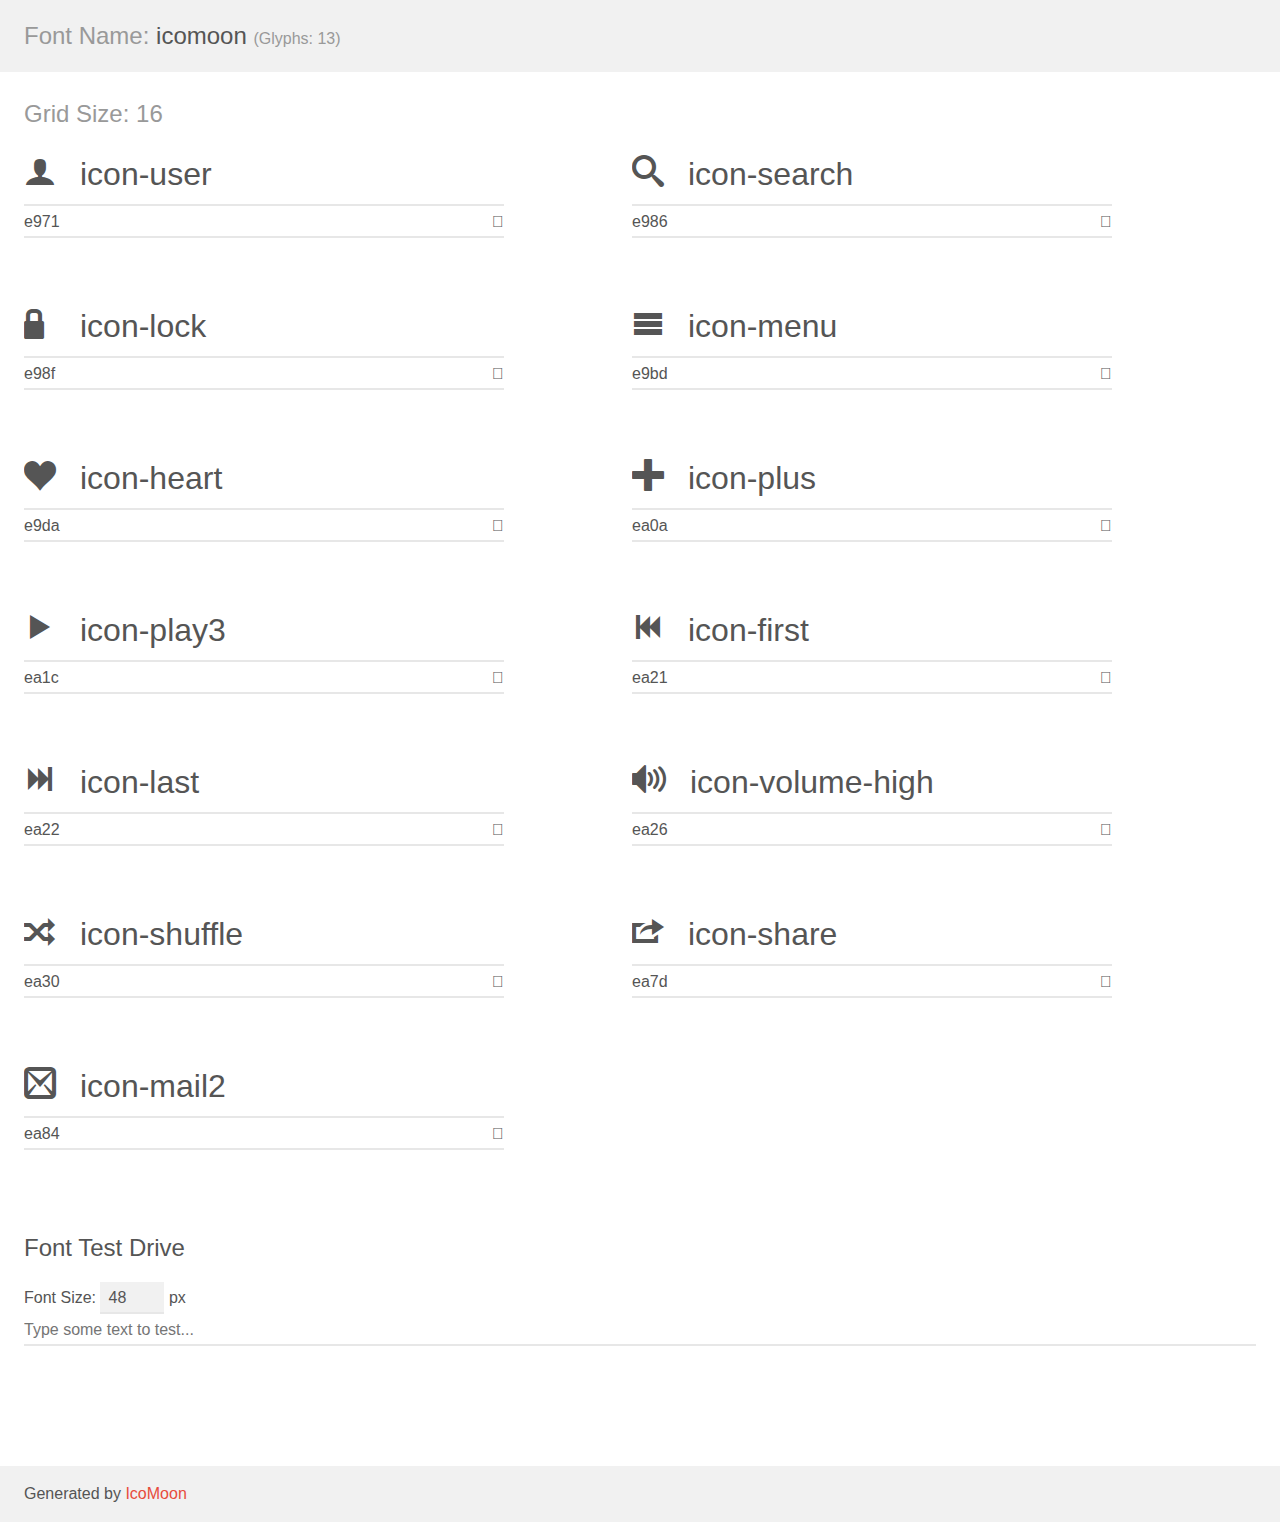
<file: fonts/icomoon/demo.html>
<!doctype html>
<html>
<head>
	<meta charset="utf-8">
	<title>IcoMoon Demo</title>
	<meta name="description" content="An Icon Font Generated By IcoMoon.io">
	<meta name="viewport" content="width=device-width">
	<link rel="stylesheet" href="demo-files/demo.css">
	<link rel="stylesheet" href="style.css"></head>
<body>
	<div class="bgc1 clearfix">
		<h1 class="mhmm mvm"><span class="fgc1">Font Name:</span> icomoon <small class="fgc1">(Glyphs:&nbsp;13)</small></h1>
	</div>
	<div class="clearfix mhl ptl">
		<h1 class="mvm mtn fgc1">Grid Size: 16</h1>
		<div class="glyph fs1">
			<div class="clearfix bshadow0 pbs">
				<span class="icon-user">
				
				</span>
				<span class="mls"> icon-user</span>
			</div>
			<fieldset class="fs0 size1of1 clearfix hidden-false">
				<input type="text" readonly value="e971" class="unit size1of2" />
				<input type="text" maxlength="1" readonly value="&#xe971;" class="unitRight size1of2 talign-right" />
			</fieldset>
			<div class="fs0 bshadow0 clearfix hidden-true">
				<span class="unit pvs fgc1">liga: </span>
				<input type="text" readonly value="user, profile2" class="liga unitRight" />
			</div>
		</div>
		<div class="glyph fs1">
			<div class="clearfix bshadow0 pbs">
				<span class="icon-search">
				
				</span>
				<span class="mls"> icon-search</span>
			</div>
			<fieldset class="fs0 size1of1 clearfix hidden-false">
				<input type="text" readonly value="e986" class="unit size1of2" />
				<input type="text" maxlength="1" readonly value="&#xe986;" class="unitRight size1of2 talign-right" />
			</fieldset>
			<div class="fs0 bshadow0 clearfix hidden-true">
				<span class="unit pvs fgc1">liga: </span>
				<input type="text" readonly value="search, magnifier" class="liga unitRight" />
			</div>
		</div>
		<div class="glyph fs1">
			<div class="clearfix bshadow0 pbs">
				<span class="icon-lock">
				
				</span>
				<span class="mls"> icon-lock</span>
			</div>
			<fieldset class="fs0 size1of1 clearfix hidden-false">
				<input type="text" readonly value="e98f" class="unit size1of2" />
				<input type="text" maxlength="1" readonly value="&#xe98f;" class="unitRight size1of2 talign-right" />
			</fieldset>
			<div class="fs0 bshadow0 clearfix hidden-true">
				<span class="unit pvs fgc1">liga: </span>
				<input type="text" readonly value="lock, secure" class="liga unitRight" />
			</div>
		</div>
		<div class="glyph fs1">
			<div class="clearfix bshadow0 pbs">
				<span class="icon-menu">
				
				</span>
				<span class="mls"> icon-menu</span>
			</div>
			<fieldset class="fs0 size1of1 clearfix hidden-false">
				<input type="text" readonly value="e9bd" class="unit size1of2" />
				<input type="text" maxlength="1" readonly value="&#xe9bd;" class="unitRight size1of2 talign-right" />
			</fieldset>
			<div class="fs0 bshadow0 clearfix hidden-true">
				<span class="unit pvs fgc1">liga: </span>
				<input type="text" readonly value="menu, list3" class="liga unitRight" />
			</div>
		</div>
		<div class="glyph fs1">
			<div class="clearfix bshadow0 pbs">
				<span class="icon-heart">
				
				</span>
				<span class="mls"> icon-heart</span>
			</div>
			<fieldset class="fs0 size1of1 clearfix hidden-false">
				<input type="text" readonly value="e9da" class="unit size1of2" />
				<input type="text" maxlength="1" readonly value="&#xe9da;" class="unitRight size1of2 talign-right" />
			</fieldset>
			<div class="fs0 bshadow0 clearfix hidden-true">
				<span class="unit pvs fgc1">liga: </span>
				<input type="text" readonly value="heart, like" class="liga unitRight" />
			</div>
		</div>
		<div class="glyph fs1">
			<div class="clearfix bshadow0 pbs">
				<span class="icon-plus">
				
				</span>
				<span class="mls"> icon-plus</span>
			</div>
			<fieldset class="fs0 size1of1 clearfix hidden-false">
				<input type="text" readonly value="ea0a" class="unit size1of2" />
				<input type="text" maxlength="1" readonly value="&#xea0a;" class="unitRight size1of2 talign-right" />
			</fieldset>
			<div class="fs0 bshadow0 clearfix hidden-true">
				<span class="unit pvs fgc1">liga: </span>
				<input type="text" readonly value="plus, add" class="liga unitRight" />
			</div>
		</div>
		<div class="glyph fs1">
			<div class="clearfix bshadow0 pbs">
				<span class="icon-play3">
				
				</span>
				<span class="mls"> icon-play3</span>
			</div>
			<fieldset class="fs0 size1of1 clearfix hidden-false">
				<input type="text" readonly value="ea1c" class="unit size1of2" />
				<input type="text" maxlength="1" readonly value="&#xea1c;" class="unitRight size1of2 talign-right" />
			</fieldset>
			<div class="fs0 bshadow0 clearfix hidden-true">
				<span class="unit pvs fgc1">liga: </span>
				<input type="text" readonly value="play3, player8" class="liga unitRight" />
			</div>
		</div>
		<div class="glyph fs1">
			<div class="clearfix bshadow0 pbs">
				<span class="icon-first">
				
				</span>
				<span class="mls"> icon-first</span>
			</div>
			<fieldset class="fs0 size1of1 clearfix hidden-false">
				<input type="text" readonly value="ea21" class="unit size1of2" />
				<input type="text" maxlength="1" readonly value="&#xea21;" class="unitRight size1of2 talign-right" />
			</fieldset>
			<div class="fs0 bshadow0 clearfix hidden-true">
				<span class="unit pvs fgc1">liga: </span>
				<input type="text" readonly value="first, player13" class="liga unitRight" />
			</div>
		</div>
		<div class="glyph fs1">
			<div class="clearfix bshadow0 pbs">
				<span class="icon-last">
				
				</span>
				<span class="mls"> icon-last</span>
			</div>
			<fieldset class="fs0 size1of1 clearfix hidden-false">
				<input type="text" readonly value="ea22" class="unit size1of2" />
				<input type="text" maxlength="1" readonly value="&#xea22;" class="unitRight size1of2 talign-right" />
			</fieldset>
			<div class="fs0 bshadow0 clearfix hidden-true">
				<span class="unit pvs fgc1">liga: </span>
				<input type="text" readonly value="last, player14" class="liga unitRight" />
			</div>
		</div>
		<div class="glyph fs1">
			<div class="clearfix bshadow0 pbs">
				<span class="icon-volume-high">
				
				</span>
				<span class="mls"> icon-volume-high</span>
			</div>
			<fieldset class="fs0 size1of1 clearfix hidden-false">
				<input type="text" readonly value="ea26" class="unit size1of2" />
				<input type="text" maxlength="1" readonly value="&#xea26;" class="unitRight size1of2 talign-right" />
			</fieldset>
			<div class="fs0 bshadow0 clearfix hidden-true">
				<span class="unit pvs fgc1">liga: </span>
				<input type="text" readonly value="volume-high, volume" class="liga unitRight" />
			</div>
		</div>
		<div class="glyph fs1">
			<div class="clearfix bshadow0 pbs">
				<span class="icon-shuffle">
				
				</span>
				<span class="mls"> icon-shuffle</span>
			</div>
			<fieldset class="fs0 size1of1 clearfix hidden-false">
				<input type="text" readonly value="ea30" class="unit size1of2" />
				<input type="text" maxlength="1" readonly value="&#xea30;" class="unitRight size1of2 talign-right" />
			</fieldset>
			<div class="fs0 bshadow0 clearfix hidden-true">
				<span class="unit pvs fgc1">liga: </span>
				<input type="text" readonly value="shuffle, random" class="liga unitRight" />
			</div>
		</div>
		<div class="glyph fs1">
			<div class="clearfix bshadow0 pbs">
				<span class="icon-share">
				
				</span>
				<span class="mls"> icon-share</span>
			</div>
			<fieldset class="fs0 size1of1 clearfix hidden-false">
				<input type="text" readonly value="ea7d" class="unit size1of2" />
				<input type="text" maxlength="1" readonly value="&#xea7d;" class="unitRight size1of2 talign-right" />
			</fieldset>
			<div class="fs0 bshadow0 clearfix hidden-true">
				<span class="unit pvs fgc1">liga: </span>
				<input type="text" readonly value="share, out" class="liga unitRight" />
			</div>
		</div>
		<div class="glyph fs1">
			<div class="clearfix bshadow0 pbs">
				<span class="icon-mail2">
				
				</span>
				<span class="mls"> icon-mail2</span>
			</div>
			<fieldset class="fs0 size1of1 clearfix hidden-false">
				<input type="text" readonly value="ea84" class="unit size1of2" />
				<input type="text" maxlength="1" readonly value="&#xea84;" class="unitRight size1of2 talign-right" />
			</fieldset>
			<div class="fs0 bshadow0 clearfix hidden-true">
				<span class="unit pvs fgc1">liga: </span>
				<input type="text" readonly value="mail3, contact3" class="liga unitRight" />
			</div>
		</div>
	</div>

	<!--[if gt IE 8]><!-->
	<div class="mhl clearfix mbl">
		<h1>Font Test Drive</h1>
		<label>
			Font Size: <input id="fontSize" type="number" class="textbox0 mbm"
			min="8" value="48" />
			px
		</label>
		<input id="testText" type="text" class="phl size1of1 mvl"
		placeholder="Type some text to test..." value=""/>
		</label>
		<div id="testDrive" class="icon-">&nbsp;
		</div>
	</div>
	<!--<![endif]-->
	<div class="bgc1 clearfix">
		<p class="mhl">Generated by <a href="https://icomoon.io/app">IcoMoon</a></p>
	</div>

	<script src="demo-files/demo.js"></script>
</body>
</html>
</file>
<file: fonts/icomoon/demo-files/demo.css>
body {
	padding: 0;
	margin: 0;
	font-family: sans-serif;
	font-size: 1em;
	line-height: 1.5;
	color: #555;
	background: #fff;
}
h1 {
	font-size: 1.5em;
	font-weight: normal;
}
small {
	font-size: .66666667em;
}
a {
	color: #e74c3c;
	text-decoration: none;
}
a:hover, a:focus {
	box-shadow: 0 1px #e74c3c;
}
.bshadow0, input {
	box-shadow: inset 0 -2px #e7e7e7;
}
input:hover {
	box-shadow: inset 0 -2px #ccc;
}
input, fieldset {
	font-size: 1em;
	margin: 0;
	padding: 0;
	border: 0;
}
input {
	color: inherit;
	line-height: 1.5;
	height: 1.5em;
	padding: .25em 0;
}
input:focus {
	outline: none;
	box-shadow: inset 0 -2px #449fdb;
}
.glyph {
	font-size: 16px;
	width: 15em;
	padding-bottom: 1em;
	margin-right: 4em;
	margin-bottom: 1em;
	float: left;
	overflow: hidden;
}
.liga {
	width: 80%;
	width: calc(100% - 2.5em);
}
.talign-right {
	text-align: right;
}
.talign-center {
	text-align: center;
}
.bgc1 {
	background: #f1f1f1;
}
.fgc1 {
	color: #999;
}
.fgc0 {
	color: #000;
}
p {
	margin-top: 1em;
	margin-bottom: 1em;
}
.mvm {
	margin-top: .75em;
	margin-bottom: .75em;
}
.mtn {
	margin-top: 0;
}
.mtl, .mal {
	margin-top: 1.5em;
}
.mbl, .mal {
	margin-bottom: 1.5em;
}
.mal, .mhl {
	margin-left: 1.5em;
	margin-right: 1.5em;
}
.mhmm {
	margin-left: 1em;
	margin-right: 1em;
}
.mls {
	margin-left: .25em;
}
.ptl {
	padding-top: 1.5em;
}
.pbs, .pvs {
	padding-bottom: .25em;
}
.pvs, .pts {
	padding-top: .25em;
}
.unit {
	float: left;
}
.unitRight {
	float: right;
}
.size1of2 {
	width: 50%;
}
.size1of1 {
	width: 100%;
}
.clearfix:before, .clearfix:after {
	content: " ";
	display: table;
}
.clearfix:after {
	clear: both;
}
.hidden-true {
	display: none;
}
.textbox0 {
	width: 3em;
	background: #f1f1f1;
	padding: .25em .5em;
	line-height: 1.5;
	height: 1.5em;
}
#testDrive {
	display: block;
	padding-top: 24px;
	line-height: 1.5;
}
.fs0 {
	font-size: 16px;
}
.fs1 {
	font-size: 32px;
}
</file>
<file: fonts/icomoon/style.css>
@font-face {
	font-family: 'icomoon';
	src:url('fonts/icomoon.eot?e5tmb3');
	src:url('fonts/icomoon.eot?#iefixe5tmb3') format('embedded-opentype'),
		url('fonts/icomoon.woff?e5tmb3') format('woff'),
		url('fonts/icomoon.ttf?e5tmb3') format('truetype'),
		url('fonts/icomoon.svg?e5tmb3#icomoon') format('svg');
	font-weight: normal;
	font-style: normal;
}

[class^="icon-"], [class*=" icon-"] {
	font-family: 'icomoon';
	speak: none;
	font-style: normal;
	font-weight: normal;
	font-variant: normal;
	text-transform: none;
	line-height: 1;

	/* Better Font Rendering =========== */
	-webkit-font-smoothing: antialiased;
	-moz-osx-font-smoothing: grayscale;
}

.icon-user:before {
	content: "\e971";
}

.icon-search:before {
	content: "\e986";
}

.icon-lock:before {
	content: "\e98f";
}

.icon-menu:before {
	content: "\e9bd";
}

.icon-heart:before {
	content: "\e9da";
}

.icon-plus:before {
	content: "\ea0a";
}

.icon-play3:before {
	content: "\ea1c";
}

.icon-first:before {
	content: "\ea21";
}

.icon-last:before {
	content: "\ea22";
}

.icon-volume-high:before {
	content: "\ea26";
}

.icon-shuffle:before {
	content: "\ea30";
}

.icon-share:before {
	content: "\ea7d";
}

.icon-mail2:before {
	content: "\ea84";
}
</file>
